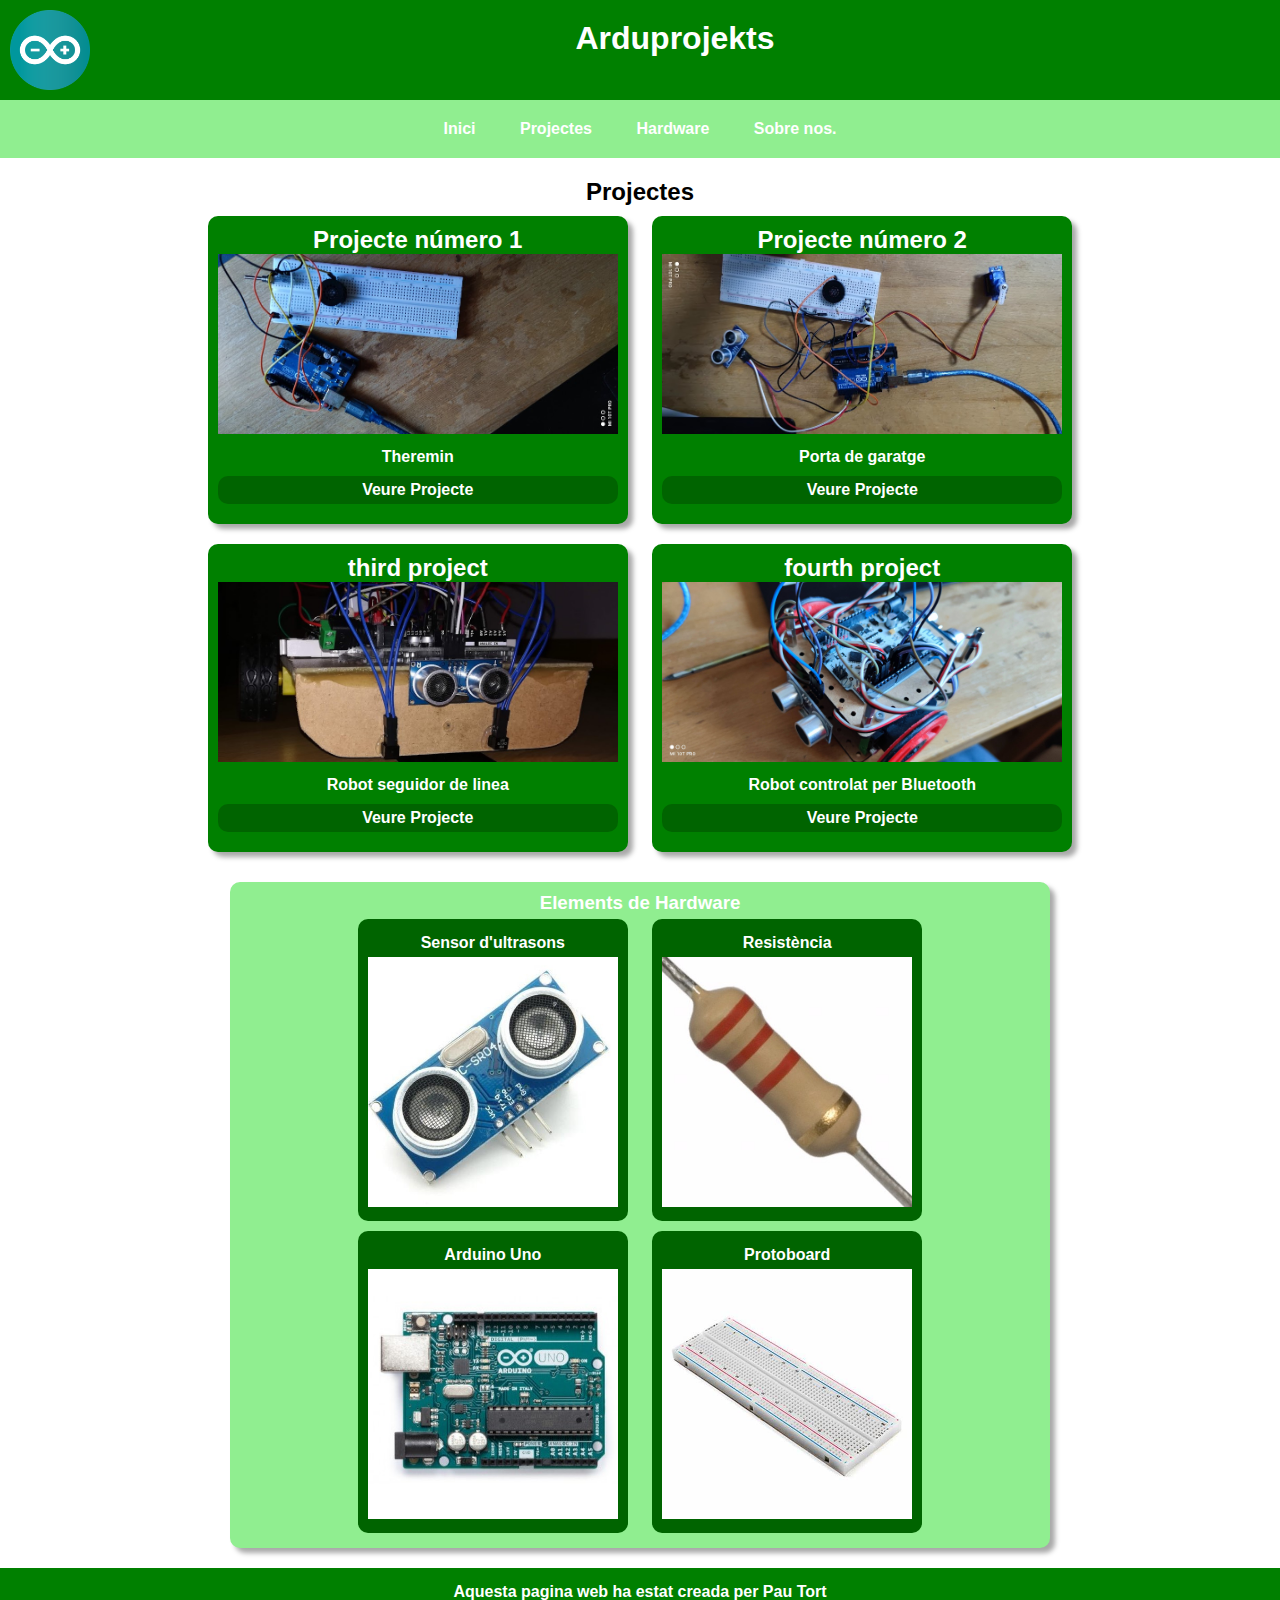
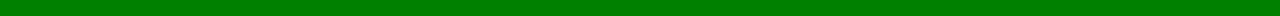
<file: index.html>
<!DOCTYPE html>
<html lang="en">

<head>
    <meta charset="UTF-8">
    <meta http-equiv="X-UA-Compatible" content="IE=edge">
    <meta name="viewport" content="width=device-width, initial-scale=1.0">
    <title>Arduprojekts.com</title>
    <link rel="stylesheet" href="estil.css">
</head>

<body>
    <header>
        <img id="logoWeb" src="arduino-1-logo-png-transparent.png" alt="">
        <h1>Arduprojekts</h1>

    </header>
    <div>
        <ul id="capcalera">
            <li class="capcalera"><a class="capcalera" href="index.html">Inici</a></li>
            <li class="capcalera"><a class="capcalera" href="pagina_projectes.html">Projectes</a></li>
            <li class="capcalera"><a class="capcalera" href="pagina_hardware.html">Hardware</a></li>
            <li class="capcalera"><a class="capcalera" href="pagina_nosaltres.html">Sobre nos.</a></li>
        </ul>
    </div>
    <div id="articles">
        <section>
            <h2 id="principal">Projectes</h2>
            <article class="principal entrada-dreta">
                <h2>Projecte número 1</h2>
                <img src="IMG_20221106_121301.jpg" alt="">
                <p>Theremin</p>
                <a href="projecte1.html" class="boto">
                    <p class="boto">Veure Projecte</p>
                </a>
            </article>
            <article class="principal entrada-esquerra">
                <h2>Projecte número 2</h2>
                <img src="IMG_20221114_200827.jpg" alt="">
                <p>Porta de garatge</p>
                <a href="Pag_No_Disp.html" class="boto">
                    <p class="boto">Veure Projecte</p>
                </a>
            </article>
            <article class="principal entrada-dreta">
                <h2>third project</h2>
                <img src="IMG_20200924_175023.jpg" alt="">
                <p>Robot seguidor de linea</p>
                <a href="Pag_No_Disp.html" class="boto">
                    <p class="boto">Veure Projecte</p>
                </a>
            </article>
            <article class="principal entrada-esquerra">
                <h2>fourth project</h2>
                <img src="IMG_20221205_114640.jpg" alt="">
                <p>Robot controlat per Bluetooth</p>
                <a href="Pag_No_Disp.html" class="boto">
                    <p class="boto">Veure Projecte</p>
                </a>
            </article>
        </section>
        <aside id="entrada-baix">
            <h3>Elements de Hardware</h3>
            <a href="hardware1.html" class="lateral">
                <article class="aside">
                    <h4>Sensor d'ultrasons</h4>
                    <img src="ultrasons.jpg" alt="">
                </article>
            </a>
            <a href="Pag_No_Disp.html" class="lateral">
                <article class="aside">
                    <h4>Resistència</h4>
                    <img src="resistencia.jpg" alt="">
                </article>
            </a>
            <a href="Pag_No_Disp.html" class="lateral">
                <article class="aside">
                    <h4>Arduino Uno</h4>
                    <img src="arduino.jpg" alt="">
                </article>
            </a>
            <a href="Pag_No_Disp.html" class="lateral">
                <article class="aside">
                    <h4>Protoboard</h4>
                    <img src="protoboard.jpg" alt="">
                </article>
            </a>
        </aside>
    </div>
    <footer>
        <p class="footer">Aquesta pagina web ha estat creada per Pau Tort</p>
    </footer>
</body>

</html>
</file>
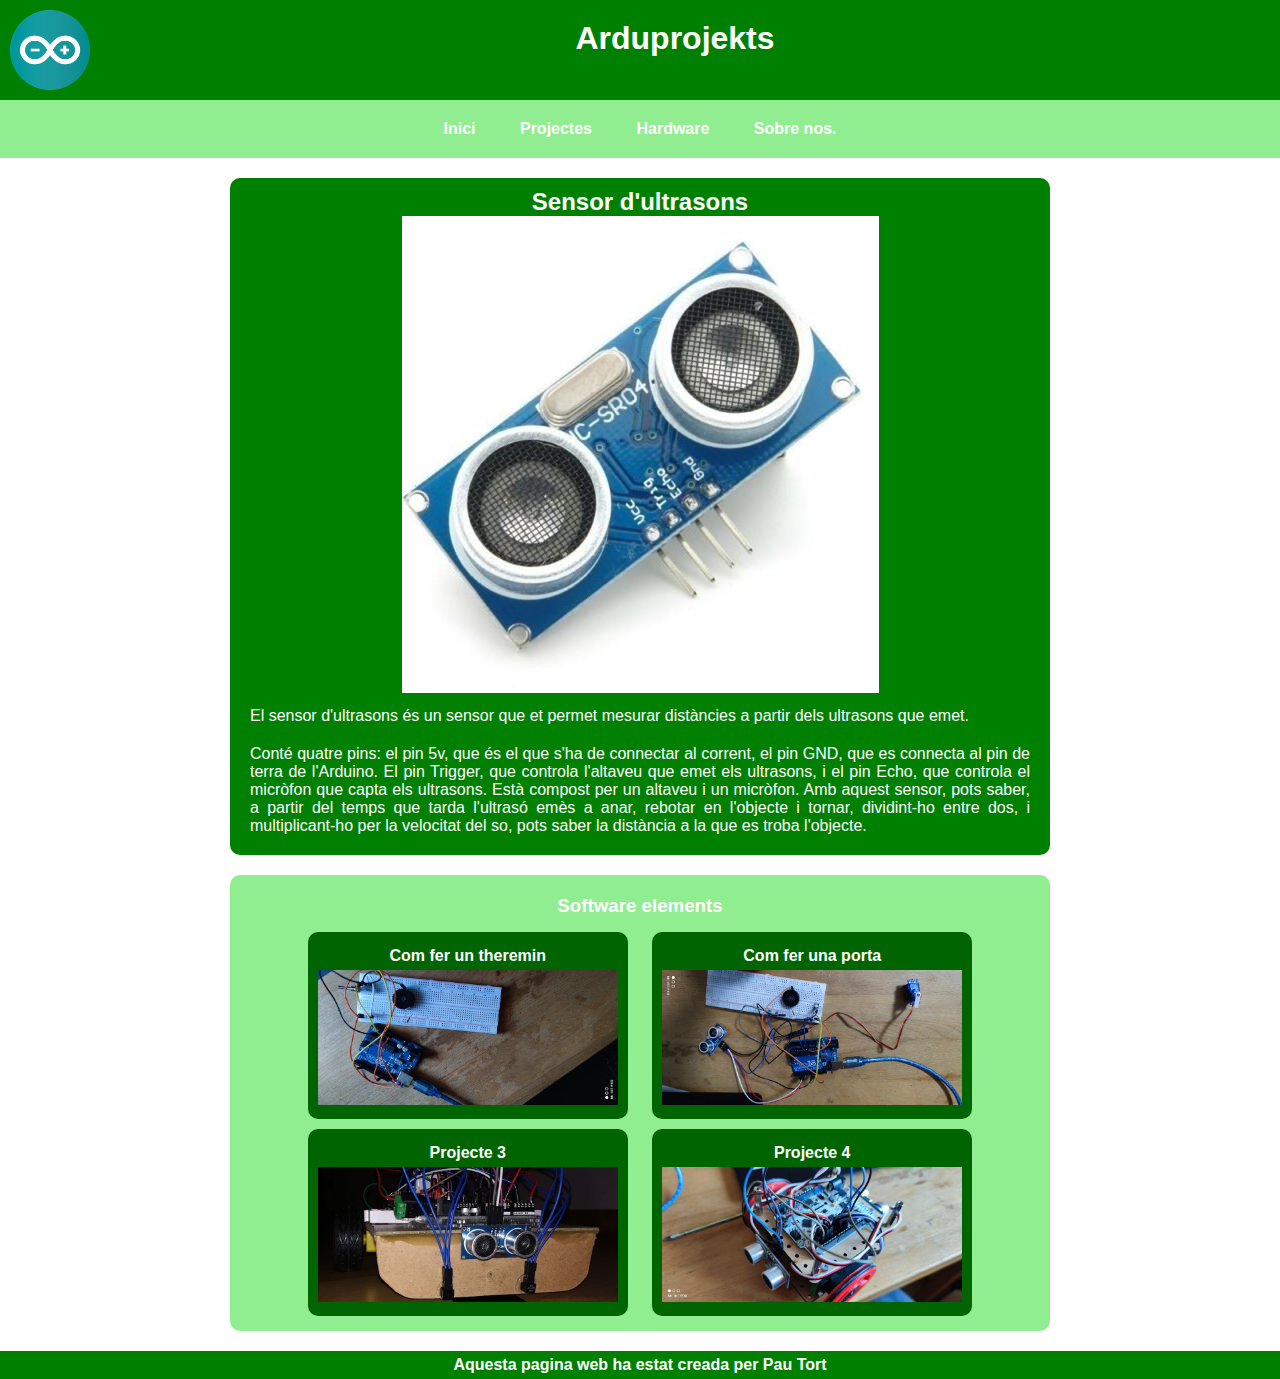
<file: hardware1.html>
<!DOCTYPE html>
<html lang="en">

<head>
    <meta charset="UTF-8">
    <meta http-equiv="X-UA-Compatible" content="IE=edge">
    <link rel="stylesheet" href="hardware.css">
    <meta name="viewport" content="width=device-width, initial-scale=1.0">
    <title>Arduprojekts.com</title>
</head>

<body>
    <header>
        <img id="logoWeb" src="arduino-1-logo-png-transparent.png" alt="">
        <h1>Arduprojekts</h1>

    </header>
    <div>
        <ul id="capcalera">
            <li class="capcalera"><a class="capcalera" href="index.html">Inici</a></li>
            <li class="capcalera"><a class="capcalera" href="pagina_projectes.html">Projectes</a></li>
            <li class="capcalera"><a class="capcalera" href="pagina_hardware.html">Hardware</a></li>
            <li class="capcalera"><a class="capcalera" href="pagina_nosaltres.html">Sobre nos.</a></li>
        </ul>
    </div>
    <div id="articles">
        <section>
            <h2 id="principal">Sensor d'ultrasons</h2>
            <img id="imgPrinc" src="ultrasons.jpg" alt="">

            <p class="element">El sensor d'ultrasons és un sensor que et permet mesurar distàncies a partir dels
                ultrasons que emet.</p>
            <p class="element">Conté quatre pins: el pin 5v, que és el que s'ha de connectar al corrent, el pin GND, que
                es connecta al pin de terra de l'Arduino. El pin Trigger, que controla l'altaveu que emet els ultrasons,
                i el pin Echo, que controla el micròfon que capta els ultrasons.
                Està compost per un altaveu i un micròfon. Amb aquest sensor, pots saber, a partir del temps que tarda
                l'ultrasó emès a anar, rebotar en l'objecte i tornar, dividint-ho entre dos, i multiplicant-ho per la
                velocitat del so, pots saber la distància a la que es troba l'objecte.
            </p>
        </section>
        <aside id="entrada-baix">
            <h3>Software elements</h3>
            <a href="projecte1.html" class="lateral">
                <article class="aside">
                    <h4>Com fer un theremin</h4>
                    <img src="IMG_20221106_121301.jpg" alt="">
                </article>
            </a>
            <a href="Pag_No_Disp.html" class="lateral">
                <article class="aside">
                    <h4>Com fer una porta</h4>
                    <img src="IMG_20221114_200827.jpg" alt="">
                </article>
            </a>
            <a href="Pag_No_Disp.html" class="lateral">
                <article class="aside">
                    <h4>Projecte 3</h4>
                    <img src="IMG_20200924_175023.jpg" alt="">
                </article>
            </a>
            <a href="Pag_No_Disp.html" class="lateral">
                <article class="aside">
                    <h4>Projecte 4</h4>
                    <img src="IMG_20221205_114640.jpg" alt="">
                </article>
            </a>
        </aside>
    </div>
    <footer>
        <p class="footer">Aquesta pagina web ha estat creada per Pau Tort</p>
    </footer>
</body>

</html>
</file>
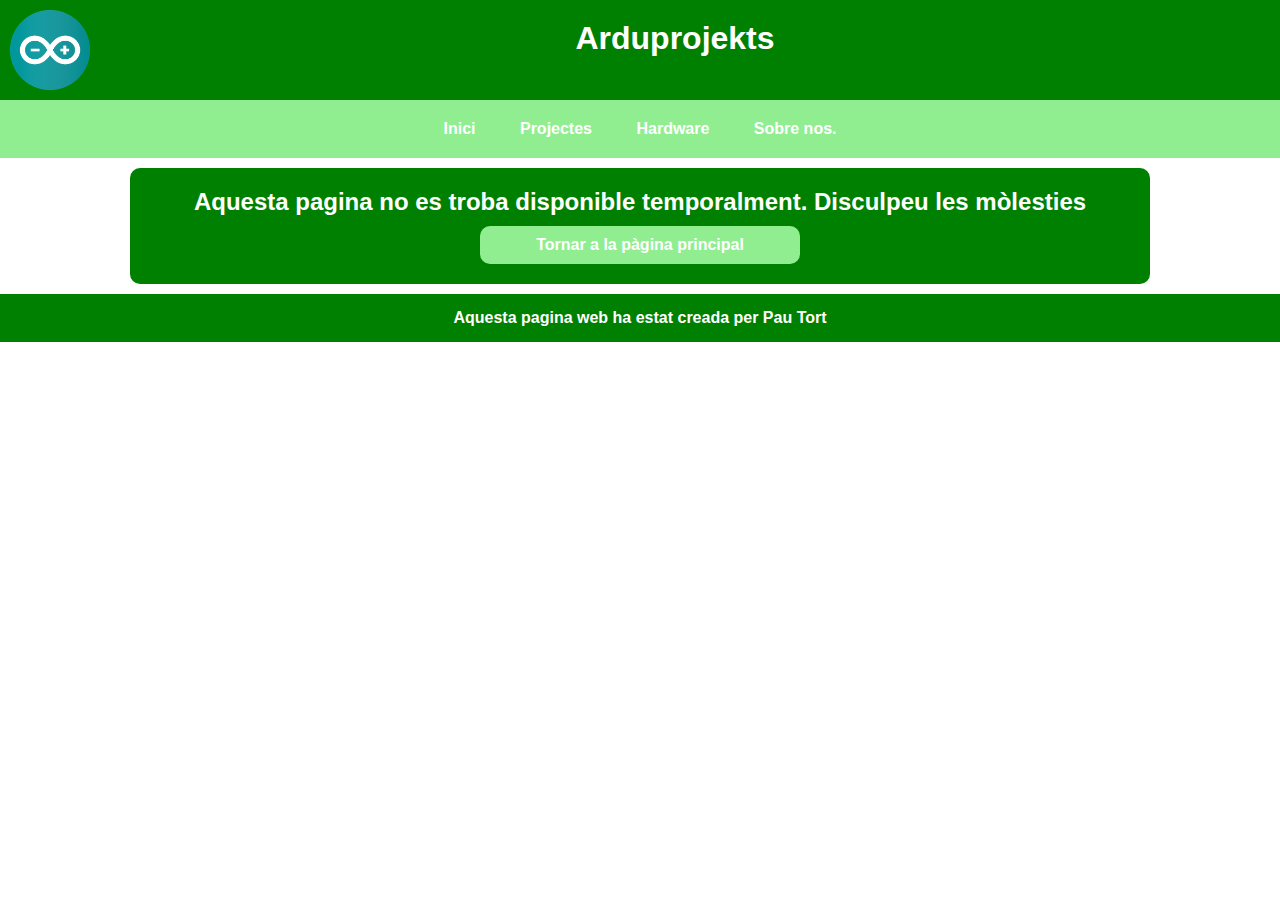
<file: Pag_No_Disp.html>
<!DOCTYPE html>
<html lang="en">

<head>
    <meta charset="UTF-8">
    <meta http-equiv="X-UA-Compatible" content="IE=edge">
    <meta name="viewport" content="width=device-width, initial-scale=1.0">
    <title>Arduprojekts.com</title>
    <link rel="stylesheet" href="estilNos.css">
</head>

<body>
    <header>
        <img id="logoWeb" src="arduino-1-logo-png-transparent.png" alt="">
        <h1>Arduprojekts</h1>

    </header>
    <div>
        <ul id="capcalera">
            <li class="capcalera"><a class="capcalera" href="index.html">Inici</a></li>
            <li class="capcalera"><a class="capcalera" href="pagina_projectes.html">Projectes</a></li>
            <li class="capcalera"><a class="capcalera" href="pagina_hardware.html">Hardware</a></li>
            <li class="capcalera"><a class="capcalera" href="pagina_nosaltres.html">Sobre nos.</a></li>
        </ul>
    </div>
    </header>
    <div id="article">
        <section>
            <h2>Aquesta pagina no es troba disponible temporalment. Disculpeu les mòlesties</h2>
            <a class="no-disp" href="index.html">
                <p class="botoTornar">Tornar a la pàgina principal</p>
            </a>
        </section>
        <footer>
            <p class="footer">Aquesta pagina web ha estat creada per Pau Tort</p>
        </footer>
</body>

</html>
</file>
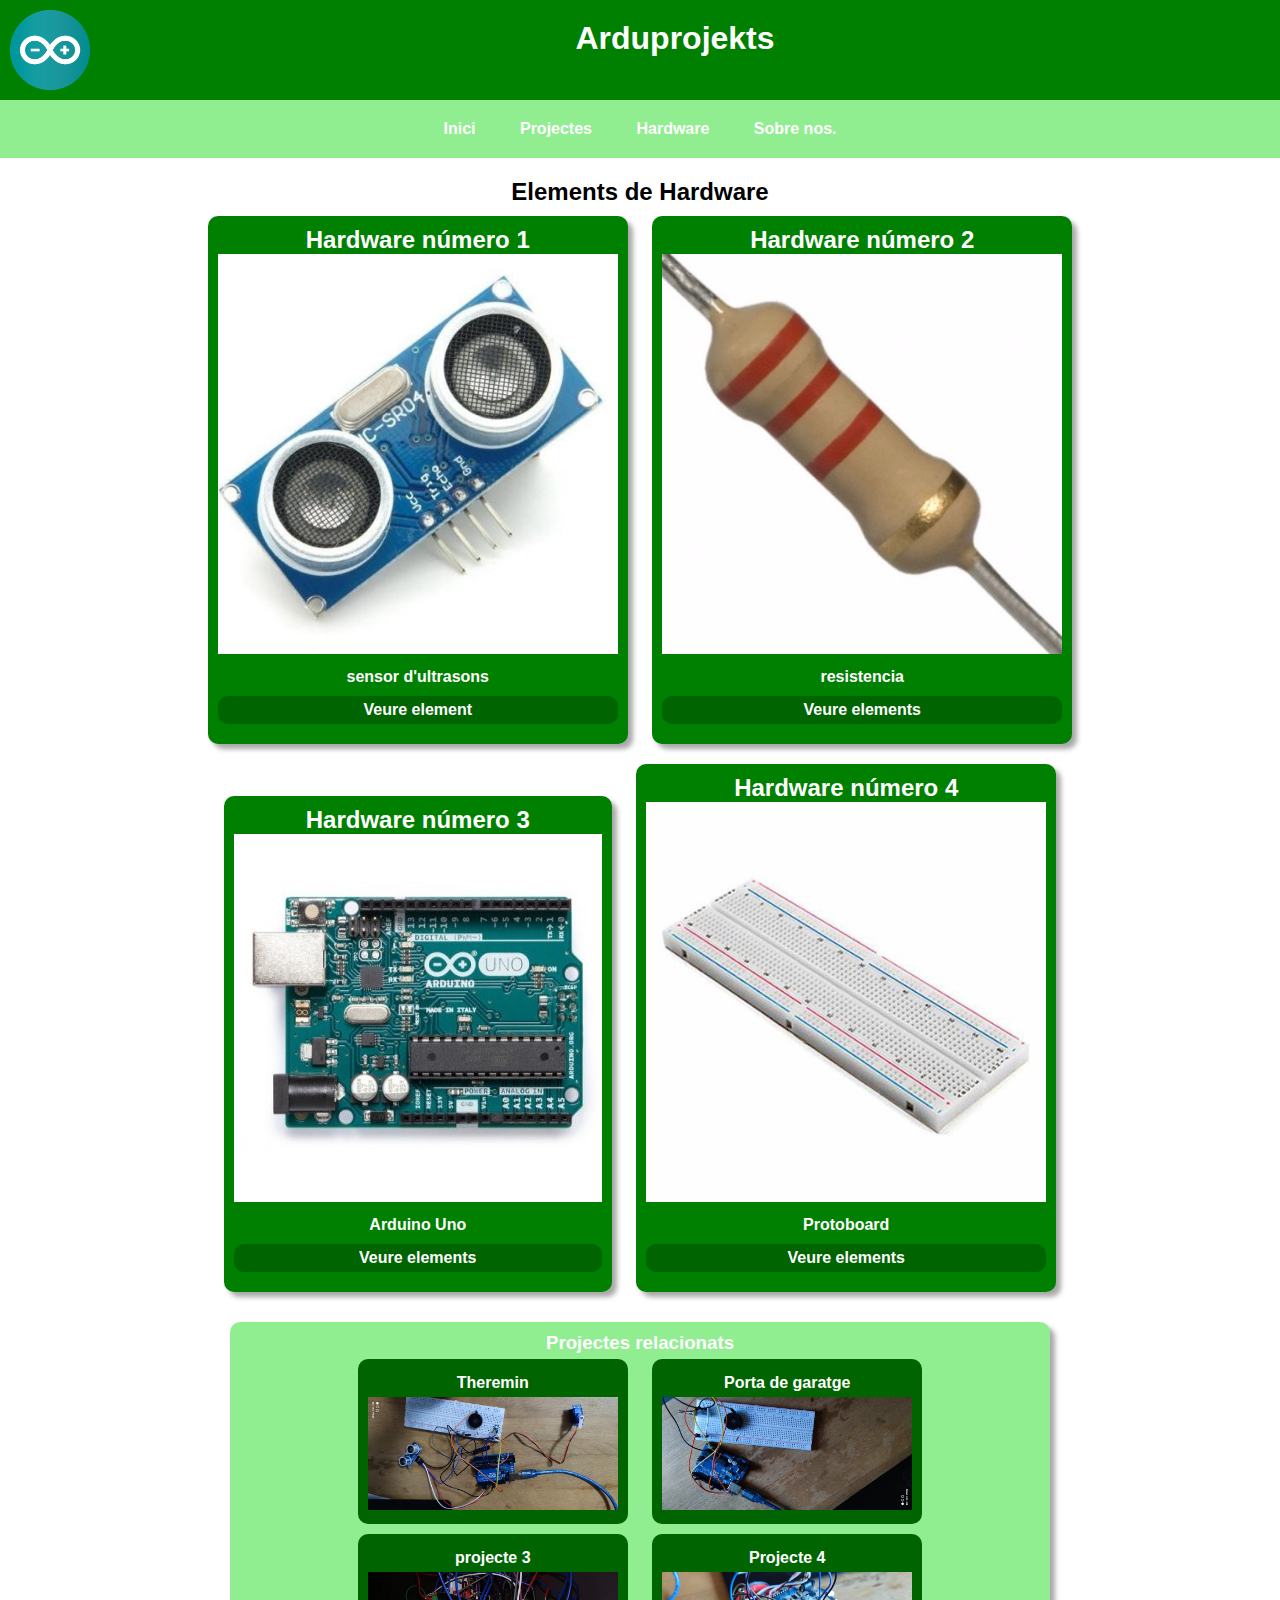
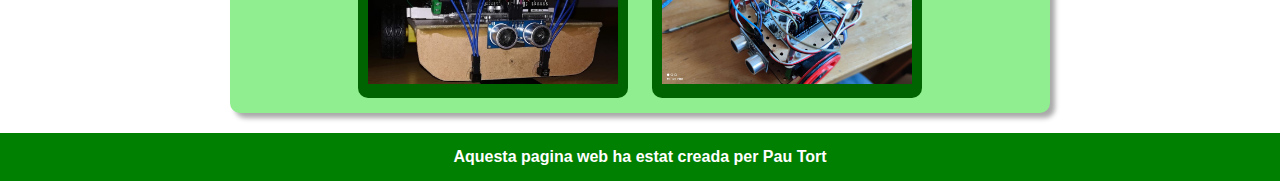
<file: pagina_hardware.html>
<!DOCTYPE html>
<html lang="en">

<head>
    <meta charset="UTF-8">
    <meta http-equiv="X-UA-Compatible" content="IE=edge">
    <meta name="viewport" content="width=device-width, initial-scale=1.0">
    <title>Arduprojekts.com</title>
    <link rel="stylesheet" href="estil.css">
</head>

<body>

    <body>
        <header>
            <img id="logoWeb" src="arduino-1-logo-png-transparent.png" alt="">
            <h1>Arduprojekts</h1>

        </header>
        <div>
            <ul id="capcalera">
                <li class="capcalera"><a class="capcalera" href="index.html">Inici</a></li>
                <li class="capcalera"><a class="capcalera" href="pagina_projectes.html">Projectes</a></li>
                <li class="capcalera"><a class="capcalera" href="pagina_hardware.html">Hardware</a></li>
                <li class="capcalera"><a class="capcalera" href="pagina_nosaltres.html">Sobre nos.</a></li>
            </ul>
        </div>
        <div id="articles">
            <section>
                <h2 id="principal">Elements de Hardware</h2>
                <article class="principal entrada-dreta">
                    <h2>Hardware número 1</h2>
                    <img src="ultrasons.jpg" alt="">
                    <p>sensor d'ultrasons</p>
                    <a href="hardware1.html" class="boto">
                        <p class="boto">Veure element</p>
                    </a>
                </article>
                <article class="principal entrada-esquerra">
                    <h2>Hardware número 2</h2>
                    <img src="resistencia.jpg" alt="">
                    <p>resistencia</p>
                    <a href="Pag_No_Disp.html" class="boto">
                        <p class="boto">Veure elements</p>
                    </a>
                </article>
                <article class="principal entrada-dreta">
                    <h2>Hardware número 3</h2>
                    <img src="arduino.jpg" alt="">
                    <p>Arduino Uno</p>
                    <a href="Pag_No_Disp.html" class="boto">
                        <p class="boto">Veure elements</p>
                    </a>
                </article>
                <article class="principal entrada-esquerra">
                    <h2>Hardware número 4</h2>
                    <img src="protoboard.jpg" alt="">
                    <p>Protoboard</p>
                    <a href="Pag_No_Disp.html" class="boto">
                        <p class="boto">Veure elements</p>
                    </a>
                </article>
            </section>
            <aside id="entrada-baix">
                <h3>Projectes relacionats</h3>
                <a href="projecte1.html" class="lateral">
                    <article class="aside">
                        <h4>Theremin</h4>
                        <img src="IMG_20221114_200827.jpg" alt="">
                    </article>
                </a>
                <a href="Pag_No_Disp.html" class="lateral">
                    <article class="aside">
                        <h4>Porta de garatge</h4>
                        <img src="IMG_20221106_121301.jpg" alt="">
                    </article>
                </a>

                <a href="Pag_No_Disp.html" class="lateral">
                    <article class="aside">
                        <h4>projecte 3</h4>
                        <img src="IMG_20200924_175023.jpg" alt="">
                    </article>
                </a>
                <a href="Pag_No_Disp.html" class="lateral">
                    <article class="aside">
                        <h4>Projecte 4</h4>
                        <img src="IMG_20221205_114640.jpg" alt="">
                    </article>
                </a>
            </aside>
        </div>
        <footer>
            <p class="footer">Aquesta pagina web ha estat creada per Pau Tort</p>
        </footer>
    </body>

</html>
</file>
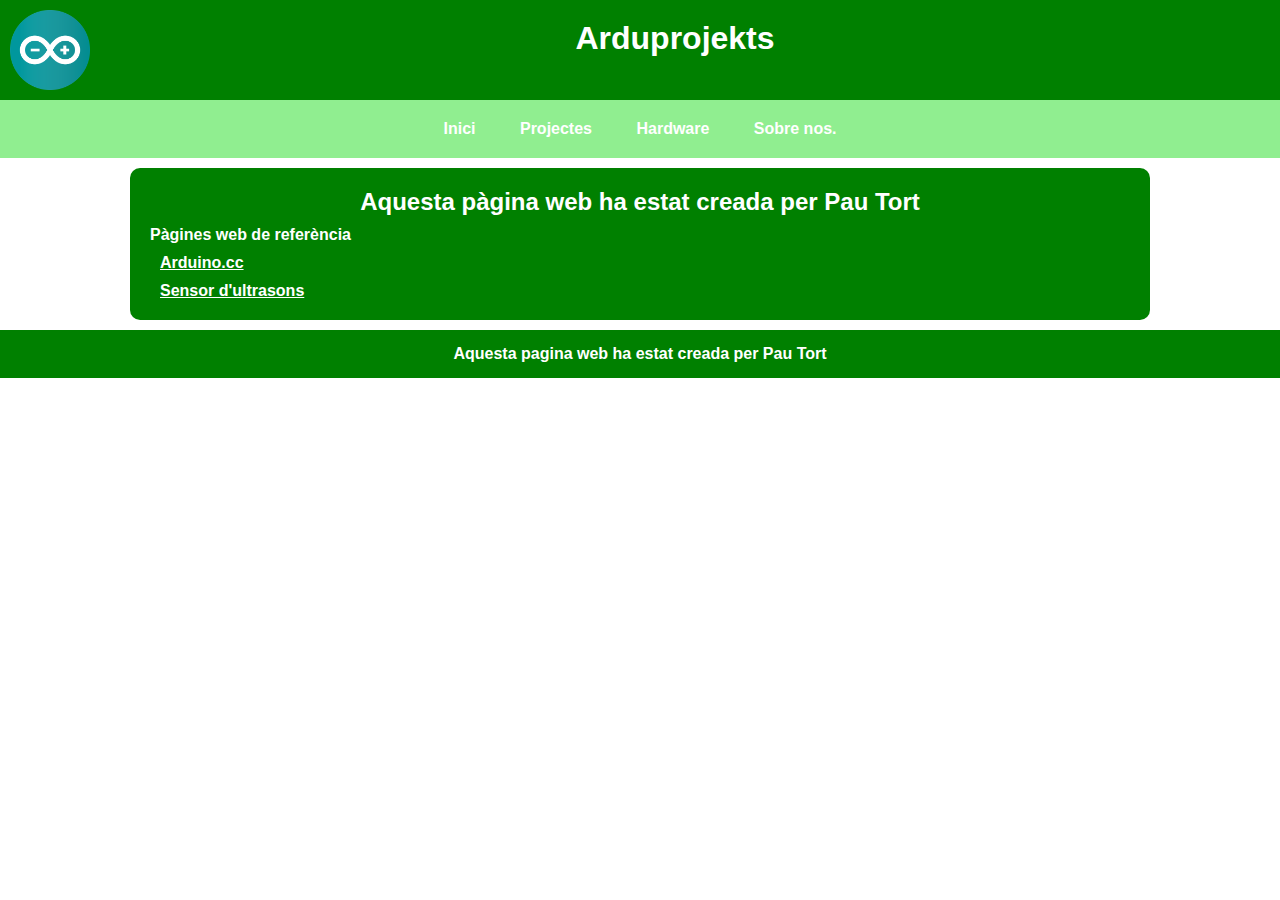
<file: pagina_nosaltres.html>
<!DOCTYPE html>
<html lang="en">

<head>
    <meta charset="UTF-8">
    <meta http-equiv="X-UA-Compatible" content="IE=edge">
    <meta name="viewport" content="width=device-width, initial-scale=1.0">
    <title>Arduprojekts.com</title>
    <link rel="stylesheet" href="estilNos.css">
</head>

<body>
    <header>
        <img id="logoWeb" src="arduino-1-logo-png-transparent.png" alt="">
        <h1>Arduprojekts</h1>

    </header>
    <div>
        <ul id="capcalera">
            <li class="capcalera"><a class="capcalera" href="index.html">Inici</a></li>
            <li class="capcalera"><a class="capcalera" href="pagina_projectes.html">Projectes</a></li>
            <li class="capcalera"><a class="capcalera" href="pagina_hardware.html">Hardware</a></li>
            <li class="capcalera"><a class="capcalera" href="pagina_nosaltres.html">Sobre nos.</a></li>
        </ul>
    </div>
    <div id="article">
        <section>
            <h2>Aquesta pàgina web ha estat creada per Pau Tort</h2>
            <p>Pàgines web de referència</p>
            <p><a class="enllaç-ref" href="https://www.arduino.cc/">Arduino.cc</a></p>
            <p><a class="enllaç-ref" href="https://ca.wikipedia.org/wiki/Sensor_d%27ultrasons">Sensor d'ultrasons</a></p>
        </section>
        <footer>
            <p class="footer">Aquesta pagina web ha estat creada per Pau Tort</p>
        </footer>
</body>

</html>
</file>
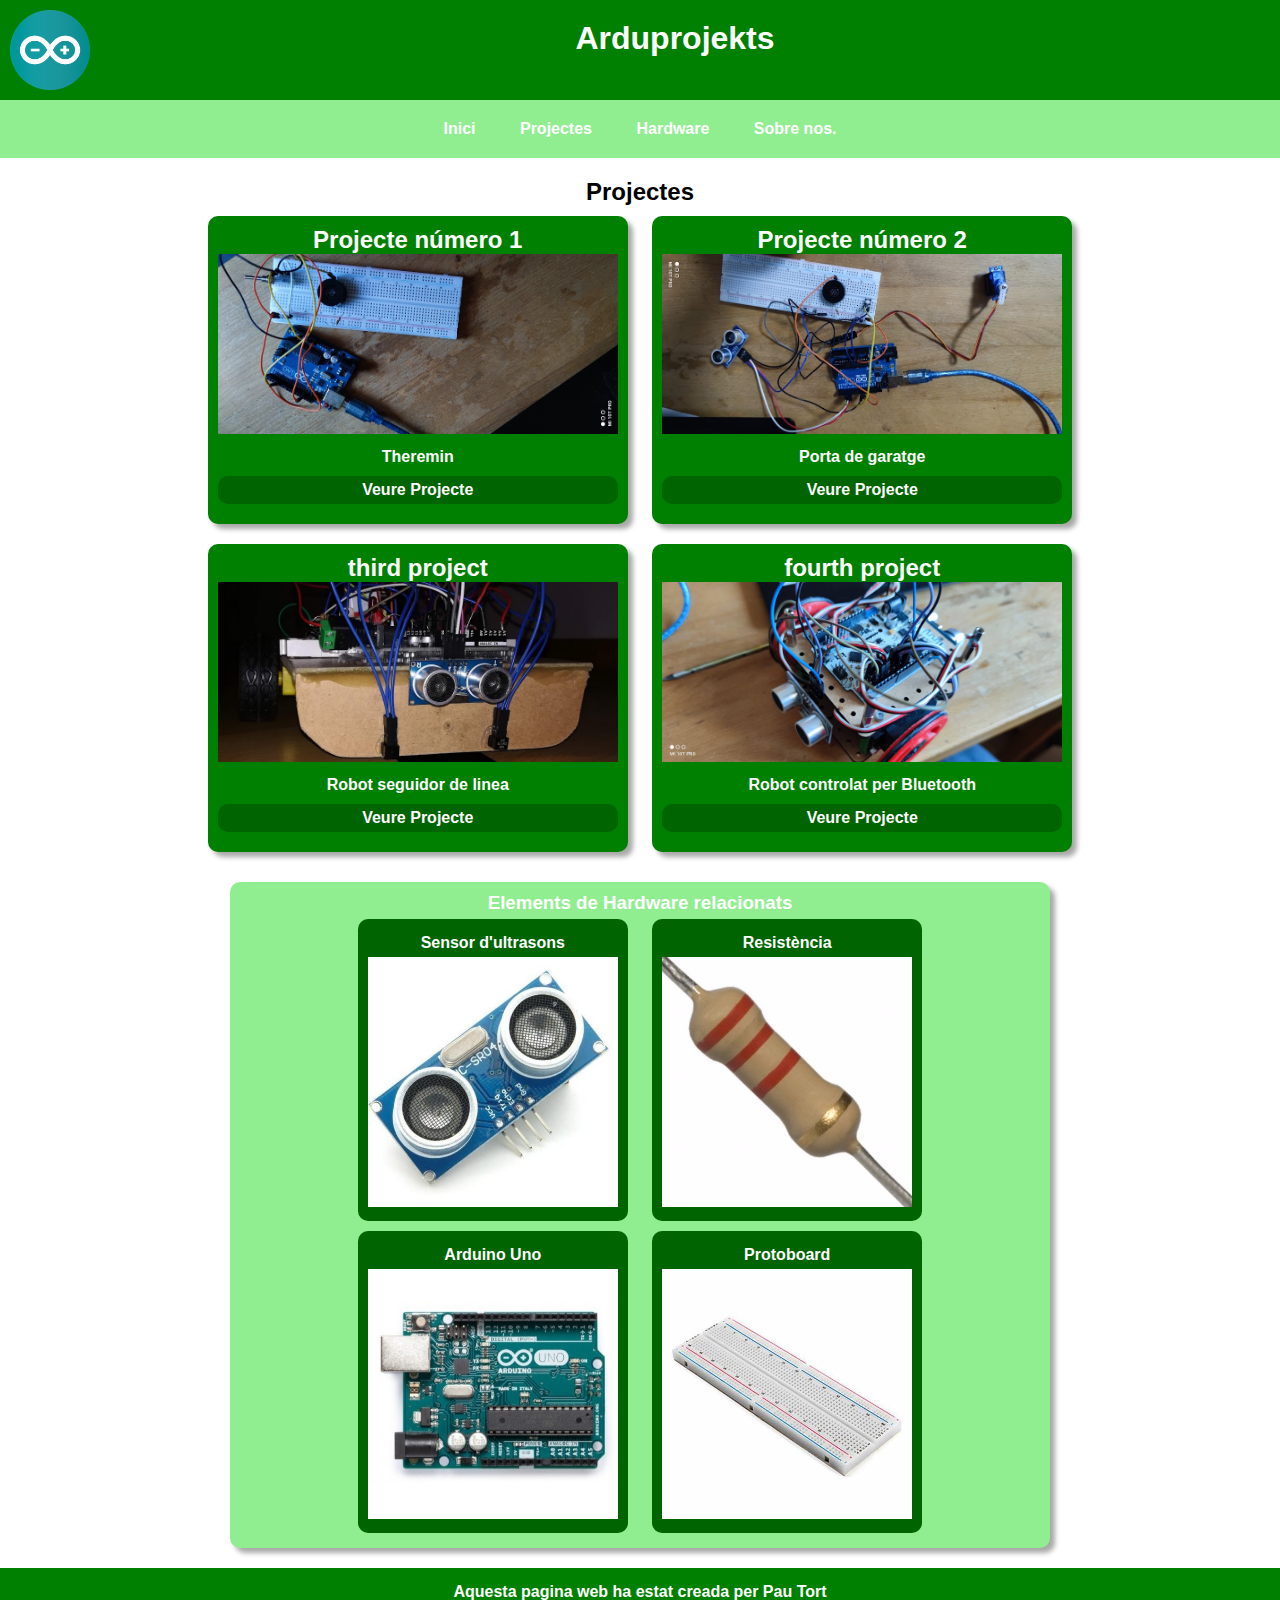
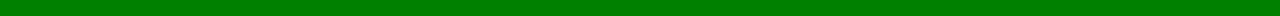
<file: pagina_projectes.html>
<!DOCTYPE html>
<html lang="en">

<head>
    <meta charset="UTF-8">
    <meta http-equiv="X-UA-Compatible" content="IE=edge">
    <meta name="viewport" content="width=device-width, initial-scale=1.0">
    <title>Arduprojekts.com</title>
    <link rel="stylesheet" href="estil.css">
</head>

<body>
    <header>
        <img id="logoWeb" src="arduino-1-logo-png-transparent.png" alt="">
        <h1>Arduprojekts</h1>

    </header>
    <div>
        <ul id="capcalera">
            <li class="capcalera"><a class="capcalera" href="index.html">Inici</a></li>
            <li class="capcalera"><a class="capcalera" href="pagina_projectes.html">Projectes</a></li>
            <li class="capcalera"><a class="capcalera" href="pagina_hardware.html">Hardware</a></li>
            <li class="capcalera"><a class="capcalera" href="pagina_nosaltres.html">Sobre nos.</a></li>
        </ul>
    </div>
    <div id="articles">
        <section>
            <h2 id="principal">Projectes</h2>
            <article class="principal entrada-dreta">
                <h2>Projecte número 1</h2>
                <img src="IMG_20221106_121301.jpg" alt="">
                <p>Theremin</p>
                <a href="projecte1.html" class="boto">
                    <p class="boto">Veure Projecte</p>
                </a>
            </article>
            <article class="principal entrada-esquerra">
                <h2>Projecte número 2</h2>
                <img src="IMG_20221114_200827.jpg" alt="">
                <p>Porta de garatge</p>
                <a href="Pag_No_Disp.html" class="boto">
                    <p class="boto">Veure Projecte</p>
                </a>
            </article>
            <article class="principal entrada-dreta">
                <h2>third project</h2>
                <img src="IMG_20200924_175023.jpg" alt="">
                <p>Robot seguidor de linea</p>
                <a href="Pag_No_Disp.html" class="boto">
                    <p class="boto">Veure Projecte</p>
                </a>
            </article>
            <article class="principal entrada-esquerra">
                <h2>fourth project</h2>
                <img src="IMG_20221205_114640.jpg" alt="">
                <p>Robot controlat per Bluetooth</p>
                <a href="Pag_No_Disp.html" class="boto">
                    <p class="boto">Veure Projecte</p>
                </a>
            </article>
        </section>
        <aside id="entrada-baix">
            <h3>Elements de Hardware relacionats</h3>
            <a href="hardware1.html" class="lateral">
                <article class="aside">
                    <h4>Sensor d'ultrasons</h4>
                    <img src="ultrasons.jpg" alt="">
                </article>
            </a>
            <a href="Pag_No_Disp.html" class="lateral">
                <article class="aside">
                    <h4>Resistència</h4>
                    <img src="resistencia.jpg" alt="">
                </article>
            </a>
            <a href="Pag_No_Disp.html" class="lateral">
                <article class="aside">
                    <h4>Arduino Uno</h4>
                    <img src="arduino.jpg" alt="">
                </article>
            </a>
            <a href="Pag_No_Disp.html" class="lateral">
                <article class="aside">
                    <h4>Protoboard</h4>
                    <img src="protoboard.jpg" alt="">
                </article>
            </a>
        </aside>
    </div>
    <footer>
        <p class="footer">Aquesta pagina web ha estat creada per Pau Tort</p>
    </footer>
</body>

</html>
</file>
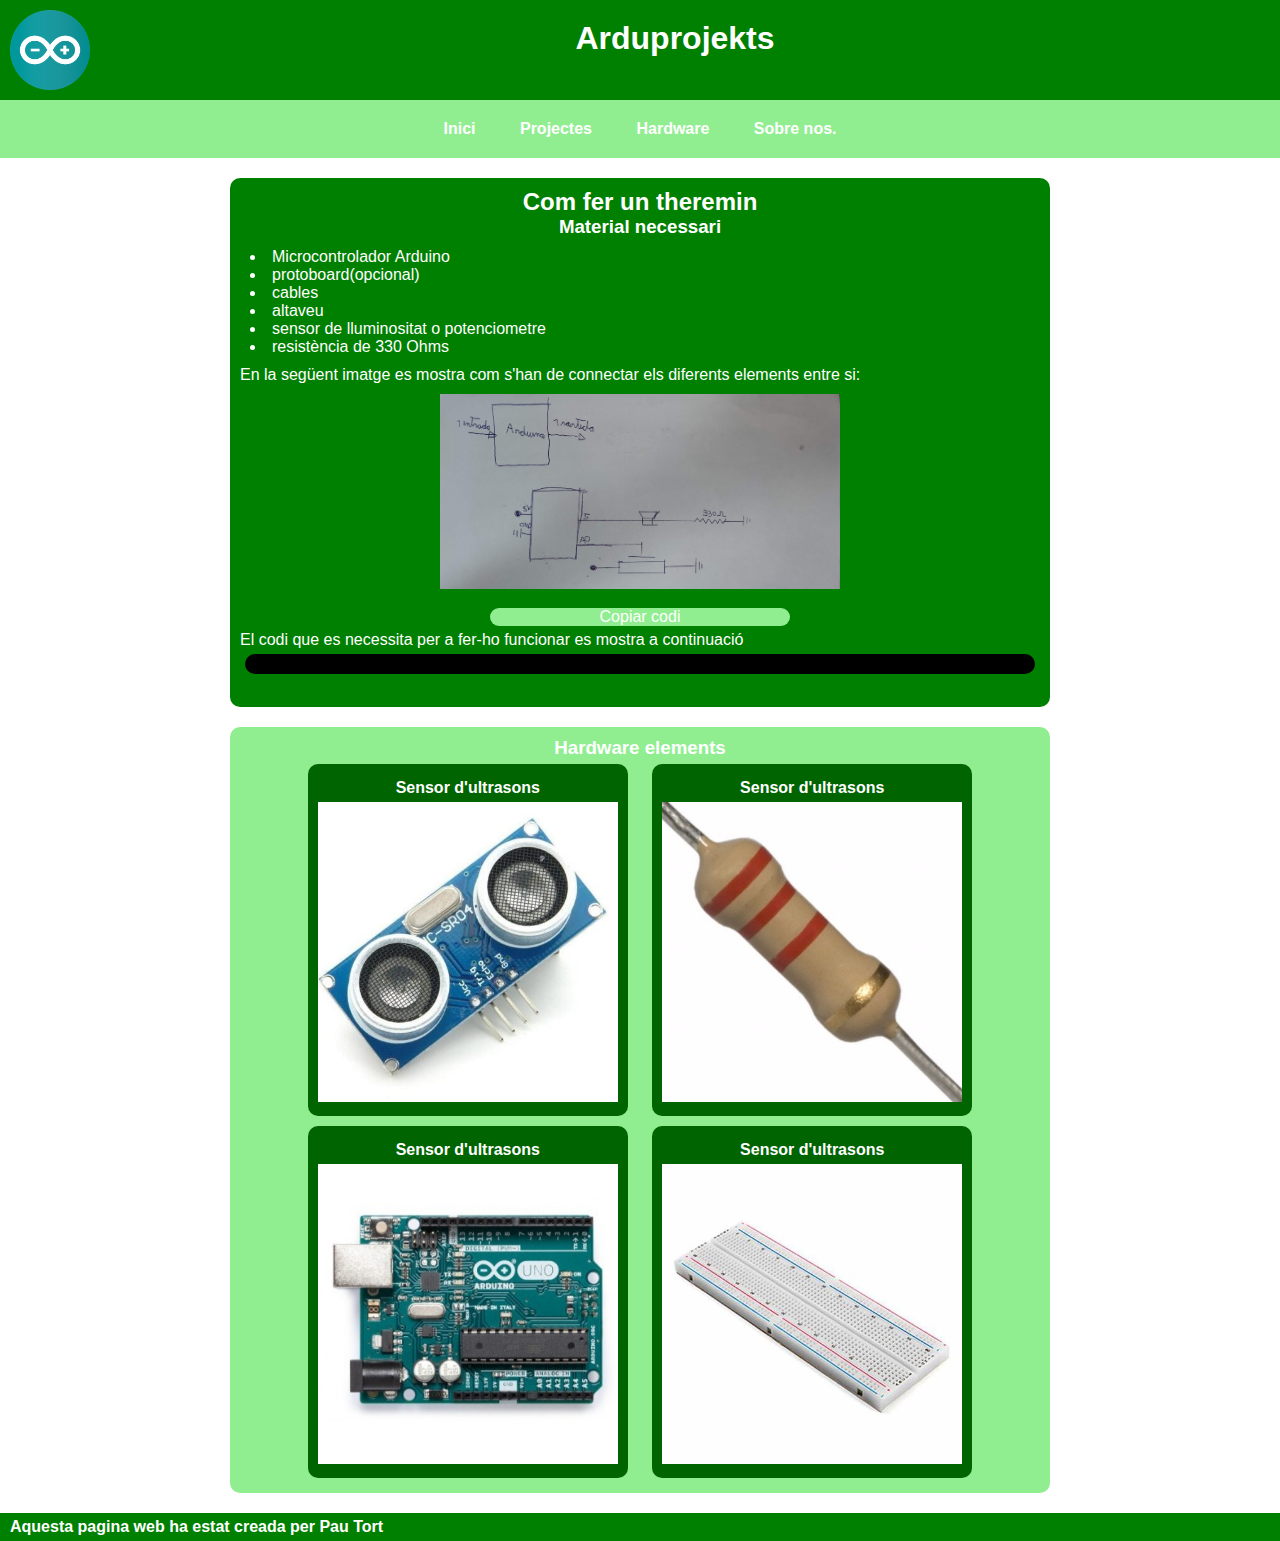
<file: projecte1.html>
<!DOCTYPE html>
<html lang="en">

<head>
    <meta charset="UTF-8">
    <meta http-equiv="X-UA-Compatible" content="IE=edge">
    <link rel="stylesheet" href="estilProjecte.css">
    <meta name="viewport" content="width=device-width, initial-scale=1.0">
    <title>Arduprojekts.com</title>
</head>

<body>

    <body>
        <header>
            <img id="logoWeb" src="arduino-1-logo-png-transparent.png" alt="">
            <h1>Arduprojekts</h1>

        </header>
        <div>
            <ul id="capcalera">
                <li class="capcalera"><a class="capcalera" href="index.html">Inici</a></li>
                <li class="capcalera"><a class="capcalera" href="pagina_projectes.html">Projectes</a></li>
                <li class="capcalera"><a class="capcalera" href="pagina_hardware.html">Hardware</a></li>
                <li class="capcalera"><a class="capcalera" href="pagina_nosaltres.html">Sobre nos.</a></li>
            </ul>
        </div>
        <section>
            <h2 id="principal">Com fer un theremin</h2>
            <h3>Material necessari</h3>
            <ul id="elements">
                <li class="elems">Microcontrolador Arduino</li>
                <li class="elems">protoboard(opcional)</li>
                <li class="elems">cables</li>
                <li class="elems">altaveu</li>
                <li class="elems">sensor de lluminositat o potenciometre</li>
                <li class="elems">resistència de 330 Ohms</li>
            </ul>
            <p>En la següent imatge es mostra com s'han de connectar els diferents elements entre si:</p>
            <img id="imgEsquema" src="IMG_20221101_210225.jpg" alt="">
            <p id="boto-codi">Copiar codi</p>
            <p>El codi que es necessita per a fer-ho funcionar es mostra a continuació</p>
            <p id="codi">
                const int LDR = A1;<br />
                const int altaveu = 5;<br />
                int frequencia = 0;<br />
                int frequenciaAntiga = 0;<br />
                int altaveuEnces = 0;<br />
                int serie;<br />
                <br />
                void setup() {<br />
                pinMode(altaveu, OUTPUT);<br />
                Serial.begin(9600);<br />
                }<br />
                <br />
                void loop() {<br />
                if (Serial.available() > 0) {<br />
                serie = Serial.read();<br />
                if (serie == 'S' || serie == 's') {<br />
                altaveuEnces = 1;<br />
                } else if (serie == 'N' || serie == 'n') {<br />
                altaveuEnces = 0;<br />
                noTone(altaveu);<br />
                }<br />
                }<br />
                if (altaveuEnces == 1) {<br />
                frequencia = analogRead(LDR) + 262;<br />
                Serial.println(frequencia);<br />
                delay(10);<br />
                if (frequencia != frequenciaAntiga) {<br />
                tone(5, frequencia);<br />
                frequenciaAntiga = frequencia;<br />
                }<br />
                }<br />
                }
            </p><br />
        </section>
        <aside id="entrada-baix">
            <h3>Hardware elements</h3>
            <a href="hardware1.html" class="lateral">
                <article class="aside">
                    <h4>Sensor d'ultrasons</h4>
                    <img src="ultrasons.jpg" alt="">
                </article>
            </a>
            <a href="Pag_No_Disp.html" class="lateral">
                <article class="aside">
                    <h4>Sensor d'ultrasons</h4>
                    <img src="resistencia.jpg" alt="">
                </article>
            </a>
            <a href="Pag_No_Disp.html" class="lateral">
                <article class="aside">
                    <h4>Sensor d'ultrasons</h4>
                    <img src="arduino.jpg" alt="">
                </article>
            </a>
            <a href="Pag_No_Disp.html" class="lateral">
                <article class="aside">
                    <h4>Sensor d'ultrasons</h4>
                    <img src="protoboard.jpg" alt="">
                </article>
            </a>
        </aside>
        <footer>
            <p class="footer">Aquesta pagina web ha estat creada per Pau Tort</p>
        </footer>
    </body>

</html>
</file>
<file: estil.css>
* {
    margin: 0;
    padding: 0;
    font-family: sans-serif;
}

body {
    margin: 5px 5px 5px 5px;
    max-width: 1300px;
    margin: auto;
    padding: auto;
}

header {
    background-color: green;
    height: 80px;
    padding: 10px 10px 10px 10px;
    color: white;
}

img#logoWeb {

    max-width: 80px;
    float: left;
}

h1 {
    text-align: center;
    padding: 10px 10px 10px 10px;
}

ul#capcalera {
    background-color: lightgreen;
    text-align: center;
    padding: 20px 20px 20px 20px;
}

li.capcalera {
    margin: 10px 10px 10px 10px;
    padding: 10px 10px 10px 10px;
    list-style: none;
    border-radius: 10px;

    display: inline;
    transition: all linear 500ms;
}

li.capcalera:hover {
    background-color: green;
}

a.capcalera {
    text-decoration: none;
    color: white;
    font-weight: bolder;

}

h2#principal {
    text-align: center;
    color: black;
}

div#articles {
    gap: 10px 15px;
}

aside {

    margin: auto;
    margin-top: 20px;
    margin-bottom: 20px;
    background-color: lightgreen;
    max-width: 800px;
    box-shadow: 5px 5px 5px darkgrey;
    border-radius: 10px;
    color: white;
    text-align: center;
    padding: 10px 10px 10px 10px;
}

div#articles {
    margin-top: 20px;
    margin-bottom: 20px;
    max-width: 1200px;
    margin-left: auto;
    margin-right: auto;
}

section {
    text-align: center;
}

.principal img {
    max-width: 400px;
}

article.principal {
    display: inline-block;
    margin: 10px 10px 10px 10px;
    padding: 10px 10px 10px 10px;
    max-width: 500px;
    max-height: 800px;
    background-color: green;
    border-radius: 10px;
    text-align: center;
    color: white;
    box-shadow: 5px 5px 5px darkgrey;
}

@keyframes dreta {
    0% {
        transform: translateX(-300px);
        opacity: 0%;
        scale: 50%;
    }

    100% {
        transform: translateX(0px);
        opacity: 100%;
        scale: 100%;
    }

}

@keyframes esquerra {
    0% {
        transform: translateX(300px);
        opacity: 0%;
        scale: 50%;
    }

    100% {
        transform: translateX(0px);
        opacity: 100%;
        scale: 100%;
    }

}

@keyframes baix {
    0% {
        transform: translateY(500px);
        scale: 50%;
        opacity: 0%;
    }

    50% {
        opacity: 100%;
    }

    100% {
        transform: translateY(0px);
        scale: 100%;
    }
}

@keyframes articles-costat {
    0% {
        transform: scale(20%);
        opacity: 0%;
    }

    100% {
        transform: scale(100%);
        opacity: 100%;
    }
}

article.entrada-dreta {
    animation-name: dreta;
    animation-duration: 2s;
    animation-timing-function: ease-in;
}

article.entrada-esquerra {
    animation-name: esquerra;
    animation-duration: 2s;
    animation-timing-function: ease-in;
}

aside#entrada-baix {
    animation-name: baix;
    animation-duration: 3s;
    animation-timing-function: ease-in;
}

article.aside {
    animation-name: articles-costat;
    animation-duration: 3s;
    animation-timing-function: ease-in;
}

p {
    font-weight: bold;
    margin-top: 10px;
    margin-bottom: 10px;
}

p.boto {
    text-align: center;
    border-radius: 10px;
    padding: 5px 5px 5px 5px;
    background-color: darkgreen;
    transition: all linear 500ms;
}

p.boto:hover {
    background-color: black;

}

a.boto {
    color: white;
    text-decoration: none;
    font-weight: bold;
}

article.aside {
    display: inline-block;
    background-color: darkgreen;
    text-align: center;
    border-radius: 10px;
    max-width: 300px;
    margin: 5px 5px 5px 5px;
    padding: 10px 10px 10px 10px;
    transition: 500ms;

}

.aside:hover {
    background-color: black;
}

.aside img {
    max-width: 250px;
}

h4 {
    margin-top: 5px;
    margin-bottom: 5px;
}

a.lateral {
    text-decoration: none;
    color: white;
    margin: 5px 5px 5px 5px;
}

footer {
    background-color: green;
    text-align: center;
    padding: 5px 10px 5px 10px;
}

p.footer {
    font-weight: bold;
    color: white;
}
</file>
<file: hardware.css>
* {
    margin: 0;
    padding: 0;
    font-family: sans-serif;
}

body {
    margin: 5px 5px 5px 5px;
    max-width: 1300px;
    margin: auto;
    padding: auto;
}

header {
    background-color: green;
    height: 80px;
    padding: 10px 10px 10px 10px;
    color: white;
}

img#logoWeb {

    max-width: 80px;
    float: left;
}

h1 {
    text-align: center;
    padding: 10px 10px 10px 10px;
}

ul#capcalera {
    background-color: lightgreen;
    text-align: center;
    padding: 20px 20px 20px 20px;
}

li.capcalera {
    margin: 10px 10px 10px 10px;
    padding: 10px 10px 10px 10px;
    list-style: none;
    border-radius: 10px;

    display: inline;
    transition: all linear 500ms;
}

li.capcalera:hover {
    background-color: green;
}

a.capcalera {
    text-decoration: none;
    color: white;
    font-weight: bolder;

}

@keyframes projecte {
    0% {
        transform: scale(20%);
        opacity: 0%
    }

    100% {
        transform: scale(100%);
        opacity: 100%
    }

}

@keyframes baix {
    0% {
        transform: translateY(500px);
        scale: 50%;
        opacity: 0%;
    }

    50% {
        opacity: 100%;
    }

    100% {
        transform: translateY(0px);
        scale: 100%;
    }
}

@keyframes articles-costat {
    0% {
        transform: scale(20%);
        opacity: 0%;
    }

    100% {
        transform: scale(100%);
        opacity: 100%;
    }
}

aside#entrada-baix {
    animation-name: baix;
    animation-duration: 3s;
    animation-timing-function: ease-in;
}

article.aside {
    animation-name: articles-costat;
    animation-duration: 3s;
    animation-timing-function: ease-in;
}

section {
    margin-left: auto;
    margin-right: auto;
    margin-top: 20px;
    margin-bottom: 20px;
    max-width: 800px;
    background-color: green;
    border-radius: 10px;
    padding: 10px 10px 10px 10px;
    text-align: center;
}

section {

    animation-name: projecte;
    animation-duration: 3s;
    animation-timing-function: ease-in;
}

section p.element {
    color: white;
    text-align: justify;
    padding: 10px 10px 10px 10px;
}

h2#principal {
    text-align: center;
    color: white;
}

h3 {
    color: white;
    margin-top: 10px;
    margin-bottom: 10px;
}

ul#elements {
    list-style-position: inside;
    color: white;
}


aside {
    text-align: center;
    color: white;
    background-color: lightgreen;
    padding: 10px 10px 10px 10px;
    max-width: 800px;
    margin-left: auto;
    margin-right: auto;
    margin-top: 20px;
    margin-bottom: 20px;
    border-radius: 10px;
    padding: 10px 10px 10px 10px;
}

h4 {
    margin-top: 5px;
    margin-bottom: 5px;
}

article.aside {
    display: inline-block;
    background-color: darkgreen;
    text-align: center;
    border-radius: 10px;
    max-width: 300px;
    margin: 5px 5px 5px 5px;
    padding: 10px 10px 10px 10px;
    transition: 500ms;

}

.aside:hover {
    background-color: black;
}

.aside img {
    max-width: 300px;
}

a.lateral {
    text-decoration: none;
    color: white;
    margin: 5px 5px 5px 5px;
}

footer {
    background-color: green;
    text-align: center;
    padding: 5px 10px 5px 10px;
}

p.footer {
    font-weight: bold;
    color: white;
}
</file>
<file: estilNos.css>
* {
    margin: 0;
    padding: 0;
    font-family: sans-serif;
}

body {
    margin: 5px 5px 5px 5px;
    max-width: 1300px;
    margin: auto;
    padding: auto;
}

header {
    background-color: green;
    height: 80px;
    padding: 10px 10px 10px 10px;
    color: white;
}

img#logoWeb {

    max-width: 80px;
    float: left;
}

h1 {
    text-align: center;
    padding: 10px 10px 10px 10px;
}

ul#capcalera {
    background-color: lightgreen;
    text-align: center;
    padding: 20px 20px 20px 20px;
}

li.capcalera {
    margin: 10px 10px 10px 10px;
    padding: 10px 10px 10px 10px;
    list-style: none;
    border-radius: 10px;

    display: inline;
    transition: all linear 500ms;
}

li.capcalera:hover {
    background-color: green;
}

a.capcalera {
    text-decoration: none;
    color: white;
    font-weight: bolder;

}

section {
    margin-top: 10px;
    margin-bottom: 10px;
    margin-left: auto;
    margin-right: auto;
    color: white;
    background-color: green;
    border-radius: 10px;
    padding: 10px 10px 10px 10px;
    max-width: 1000px;
}

@keyframes projecte {
    0% {
        transform: scale(20%);
        opacity: 0%
    }

    100% {
        transform: scale(100%);
        opacity: 100%
    }

}

section {
    animation-name: projecte;
    animation-duration: 3s;
    animation-timing-function: ease-in;
}

h2 {
    margin: 10px 10px 10px 10px;
    text-align: center;
}

p {
    margin: 10px 10px 10px 10px;
    font-weight: bold;
}

ul#llocsWeb {
    background-color: green;
}

a.enllaç-ref {
    margin: 10px 10px 10px 10px;
    color: white;
    text-decoration: underline;
    transition: 1s;
}

a.enllaç-ref:hover {
    color: grey;
}

a.no-disp {
    text-decoration: none;
    color: white;
}

p.botoTornar {
    background-color: lightgreen;
    text-align: center;
    max-width: 300px;
    margin: auto;
    border-radius: 10px;
    transition: 500ms;
    padding: 10px 10px 10px 10px;
    margin-top: 10px;
    margin-bottom: 10px;
}

p.botoTornar:hover {
    background-color: darkgreen;
}

footer {
    background-color: green;
    text-align: center;
    padding: 5px 10px 5px 10px;
}

p.footer {
    font-weight: bold;
    color: white;
}
</file>
<file: estilProjecte.css>
* {
    margin: 0;
    padding: 0;
    font-family: sans-serif;
}

body {
    margin: 5px 5px 5px 5px;
    max-width: 1300px;
    margin: auto;
    padding: auto;
}

header {
    background-color: green;
    height: 80px;
    padding: 10px 10px 10px 10px;
    color: white;
}

img#logoWeb {

    max-width: 80px;
    float: left;
}

h1 {
    text-align: center;
    padding: 10px 10px 10px 10px;
}

ul#capcalera {
    background-color: lightgreen;
    text-align: center;
    padding: 20px 20px 20px 20px;
}

li.capcalera {
    margin: 10px 10px 10px 10px;
    padding: 10px 10px 10px 10px;
    list-style: none;
    border-radius: 10px;

    display: inline;
    transition: all linear 500ms;
}

li.capcalera:hover {
    background-color: green;
}

a.capcalera {
    text-decoration: none;
    color: white;
    font-weight: bolder;

}

@keyframes projecte {
    0% {
        transform: scale(20%);
        opacity: 0%
    }

    100% {
        transform: scale(100%);
        opacity: 100%
    }

}

@keyframes baix {
    0% {
        transform: translateY(500px);
        scale: 50%;
        opacity: 0%;
    }

    50% {
        opacity: 100%;
    }

    100% {
        transform: translateY(0px);
        scale: 100%;
    }
}

@keyframes articles-costat {
    0% {
        transform: scale(20%);
        opacity: 0%;
    }

    100% {
        transform: scale(100%);
        opacity: 100%;
    }
}

section {
    margin-left: auto;
    margin-right: auto;
    margin-top: 20px;
    margin-bottom: 20px;
    max-width: 800px;
    background-color: green;
    border-radius: 10px;
    padding: 10px 10px 10px 10px;
    text-align: center;

}

p {
    color: white;
}

section {
    animation-name: projecte;
    animation-duration: 3s;
    animation-timing-function: ease-in;
}

aside#entrada-baix {
    animation-name: baix;
    animation-duration: 3s;
    animation-timing-function: ease-in;
}

article.aside {
    animation-name: articles-costat;
    animation-duration: 3s;
    animation-timing-function: ease-in;
}

h2#principal {
    color: white;
}

h3 {
    color: white;
    text-align: justify;
}

ul#elements {
    list-style-position: inside;
    color: white;
    text-align: justify;
    margin: 10px 10px 10px 10px;
}

img#imgEsquema {
    text-align: center;
    margin-top: 10px;
    margin-bottom: 10px;
    max-width: 400px;
    transition: 2s;

}

img#imgEsquema:hover {
    max-width: 500px;
}

p#boto-codi {
    background-color: lightgreen;
    max-width: 300px;
    text-align: center;
    border-radius: 10px;
    color: white;
    margin-top: 5px;
    margin-bottom: 5px;
    margin-left: auto;
    margin-right: auto;
    transition: 500ms;
}

p#boto-codi:hover {
    background-color: darkgreen;
}

p {
    text-align: justify;
}

p#codi {
    background-color: black;
    color: black;
    padding: 5px 5px 5px 5px;
    border-radius: 10px;
    margin: 5px 5px 5px 5px;
    padding: 10px 10px 10px;
    font-size: 0%;
    max-width: 800px;
    text-align: justify;
    height: auto;
    transition: linear 2s;
}

@keyframes codi {
    0% {
        max-width: 300px;
        max-height: 50px;
        color: black;
        font-size: 0%;
    }

    70% {
        max-width: 800px;
        height: auto;
    }

    100% {
        color: white;
        font-size: 100%;
    }
}

p#codi:hover {
    font-size: 100%;
    height: auto;
    color: white;
}

aside {
    text-align: center;
    color: white;
    background-color: lightgreen;
    max-width: 800px;
    margin-left: auto;
    margin-right: auto;
    margin-top: 20px;
    margin-bottom: 20px;
    border-radius: 10px;
    padding: 10px 10px 10px 10px;
}

article.aside {
    display: inline-block;
    background-color: darkgreen;
    text-align: center;
    border-radius: 10px;
    max-width: 300px;
    margin: 5px 5px 5px 5px;
    padding: 10px 10px 10px 10px;
    transition: 500ms;

}

h3 {
    text-align: center;
}

h4 {
    margin-top: 5px;
    margin-bottom: 5px;
}

.aside:hover {
    background-color: black;
}

.aside img {
    max-width: 300px;
}

a.lateral {
    text-decoration: none;
    color: white;
    margin: 5px 5px 5px 5px;
}

footer {
    background-color: green;
    text-align: center;
    padding: 5px 10px 5px 10px;
}

p.footer {
    font-weight: bold;
    color: white;
}
</file>
